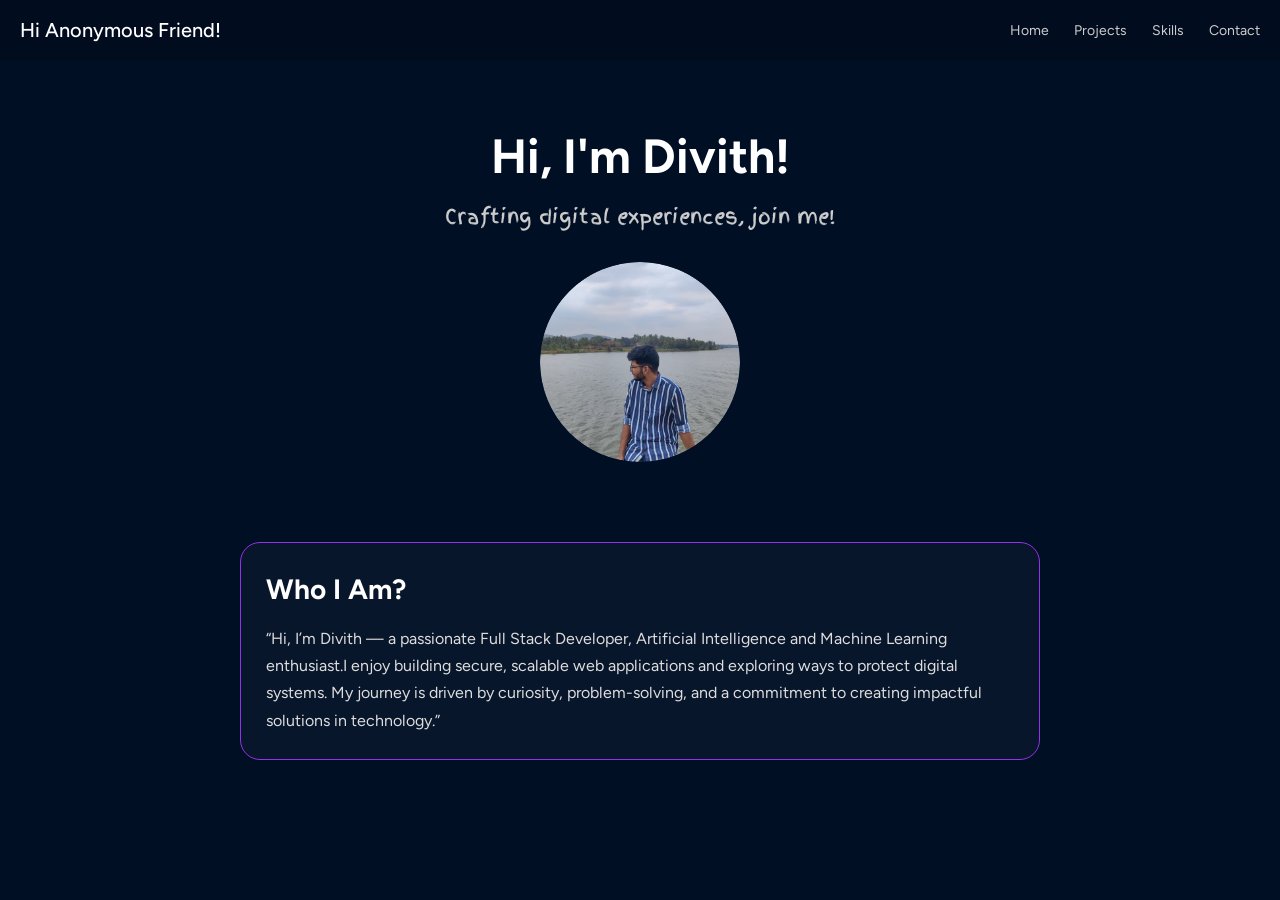
<file: index.html>
<!DOCTYPE html>
<html lang="en">
<head>
  <meta charset="UTF-8">
  <meta name="viewport" content="width=device-width, initial-scale=1.0">
  <title>Divith's Portfolio</title>
  <link rel="stylesheet" href="assets/css/style.css">
  <link rel="icon" href="assets/icons/favicon.ico">
</head>
<body>
  <nav class="navbar">
    <div class="logo">Hi Anonymous Friend!</div>

    <ul class="nav-links" id="navLinks">
      <li><a href="#">Home</a></li>
      <li><a href="pages/projects.html">Projects</a></li>
      <li><a href="pages/skills.html">Skills</a></li>
      <li><a href="pages/contact.html">Contact</a></li>
    </ul>


    <!-- Hamburger -->
    <div class="menu-toggle" id="menuToggle">
      <span></span>
      <span></span>
      <span></span>
    </div>
  </nav>
  <section class="hero">

  <div class="hero-text">
    <h1>Hi, I'm Divith!</h1>
    <p>Crafting digital experiences, join me!</p>
  </div>

  <div class="profile-container">
    <img src="assets/images/profile-pic.png" alt="Profile" class="profile-img">
  </div>

</section>


<section class="about-section">
  <div class="about-card">
    <h2>Who I Am?</h2>

    <p>
      “Hi, I’m Divith — a passionate Full Stack Developer, Artificial Intelligence and Machine Learning 
      enthusiast.I enjoy building secure, scalable web applications and exploring ways to protect
      digital systems. My journey is driven by curiosity, problem-solving, and a
      commitment to creating impactful solutions in technology.”
    </p>
  </div>
</section>

  <script src="assets/js/script.js"></script>
</body>
</html>
</file>
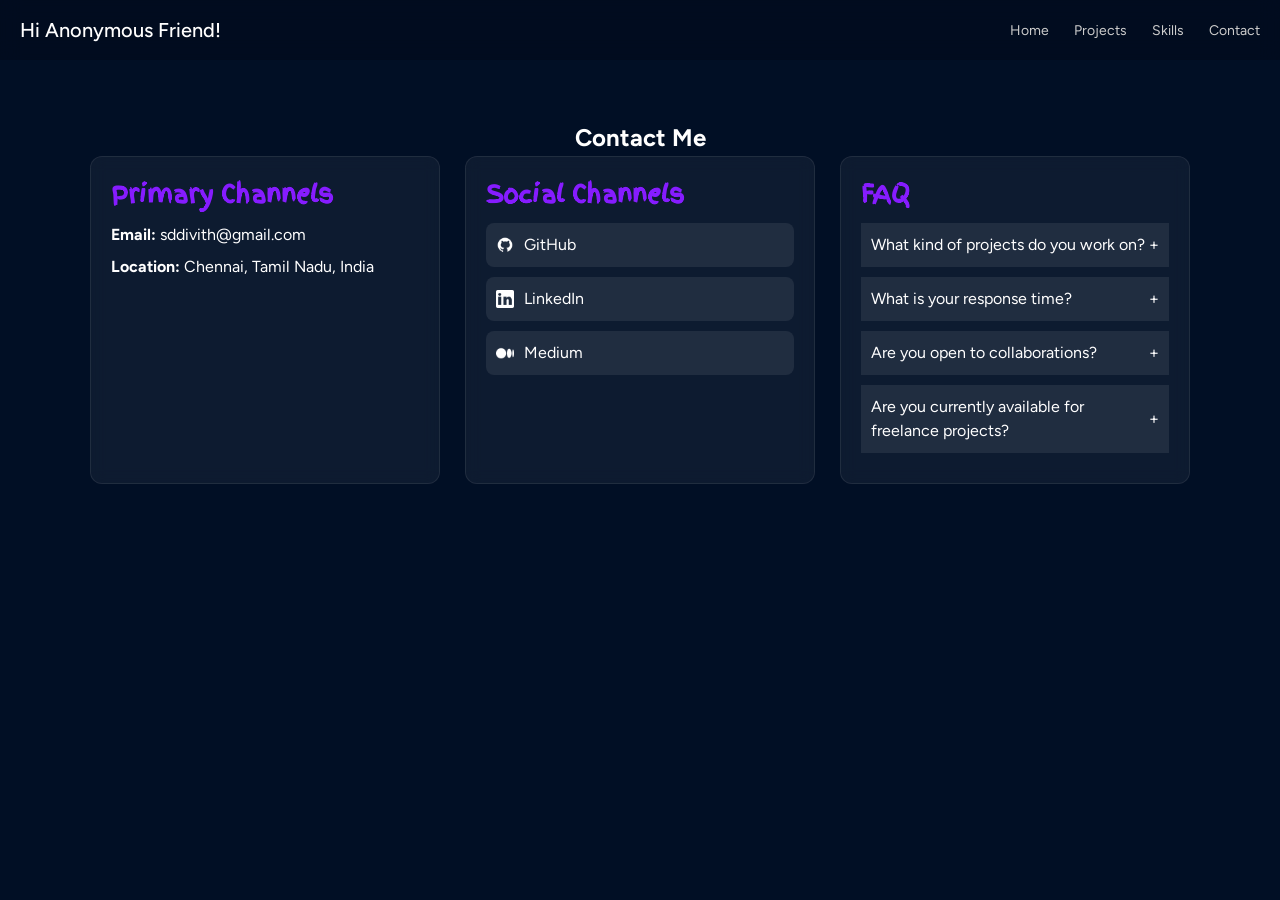
<file: pages/contact.html>
<!DOCTYPE html>
<html lang="en">
<head>
  <meta charset="UTF-8">
  <meta name="viewport" content="width=device-width, initial-scale=1.0">
  <title>Contact</title>

  <link rel="stylesheet" href="../assets/css/style.css">
  <link rel="icon" href="../assets/icons/favicon.ico">
</head>

<body>

<!-- 🔹 NAVBAR -->
<nav class="navbar">
  <div class="logo">Hi Anonymous Friend!</div>

  <ul class="nav-links" id="navLinks">
    <li><a href="../index.html">Home</a></li>
    <li><a href="../pages/projects.html">Projects</a></li>
    <li><a href="skills.html">Skills</a></li>
    <li><a href="contact.html">Contact</a></li>
  </ul>

  <div class="menu-toggle" id="menuToggle">
    <span></span>
    <span></span>
    <span></span>
  </div>
</nav>

<!-- 🔹 CONTACT SECTION -->
<section class="contact-section">

  <h1>Contact Me</h1>

  <!-- 🔥 IMPORTANT CONTAINER -->
  <div class="contact-container">

    <!-- 🔸 PRIMARY -->
    <div class="contact-box">
      <h2>Primary Channels</h2>
      <p><strong>Email:</strong> sddivith@gmail.com</p>
      <p><strong>Location:</strong> Chennai, Tamil Nadu, India</p>
    </div>

    <!-- 🔸 SOCIAL -->
    <div class="contact-box">
      <h2>Social Channels</h2>

      <div class="social-links">
        <a href="https://github.com/Divith007" target="_blank">
          <img src="../assets/icons/github.svg" alt="GitHub">
          GitHub
        </a>

        <a href="https://www.linkedin.com/in/divithsd/" target="_blank">
          <img src="../assets/icons/linkedin.svg" alt="LinkedIn">
          LinkedIn
        </a>

        <a href="https://medium.com/@divithsd007" target="_blank">
          <img src="../assets/icons/medium.svg" alt="Medium">
          Medium
        </a>
      </div>
    </div>

    <!-- 🔸 FAQ -->
    <div class="contact-box">
      <h2>FAQ</h2>

      <div class="faq-item">
        <div class="faq-question">
          What kind of projects do you work on?
          <span>+</span>
        </div>
        <div class="faq-answer">
          I work on web applications, UI/UX designs, and beginner-level AI projects focused on solving real-world problems.
        </div>
      </div>

      <div class="faq-item">
        <div class="faq-question">
          What is your response time?
          <span>+</span>
        </div>
        <div class="faq-answer">
          Usually within 24 hours.
        </div>
      </div>

      <div class="faq-item">
        <div class="faq-question">
          Are you open to collaborations?
          <span>+</span>
        </div>
        <div class="faq-answer">
          Yes! I’m always interested in working with others on innovative ideas.
        </div>
      </div>
      <div class="faq-item">
        <div class="faq-question">
          Are you currently available for freelance projects?
          <span>+</span>
        </div>
        <div class="faq-answer">
          Yes, I am! I offer budget-friendly web development and customizable UI design. 
          Please email me with your project requirements to get started!
        </div>

    </div>

  </div>

</section>

<script src="../assets/js/script.js"></script>

</body>
</html>
</file>
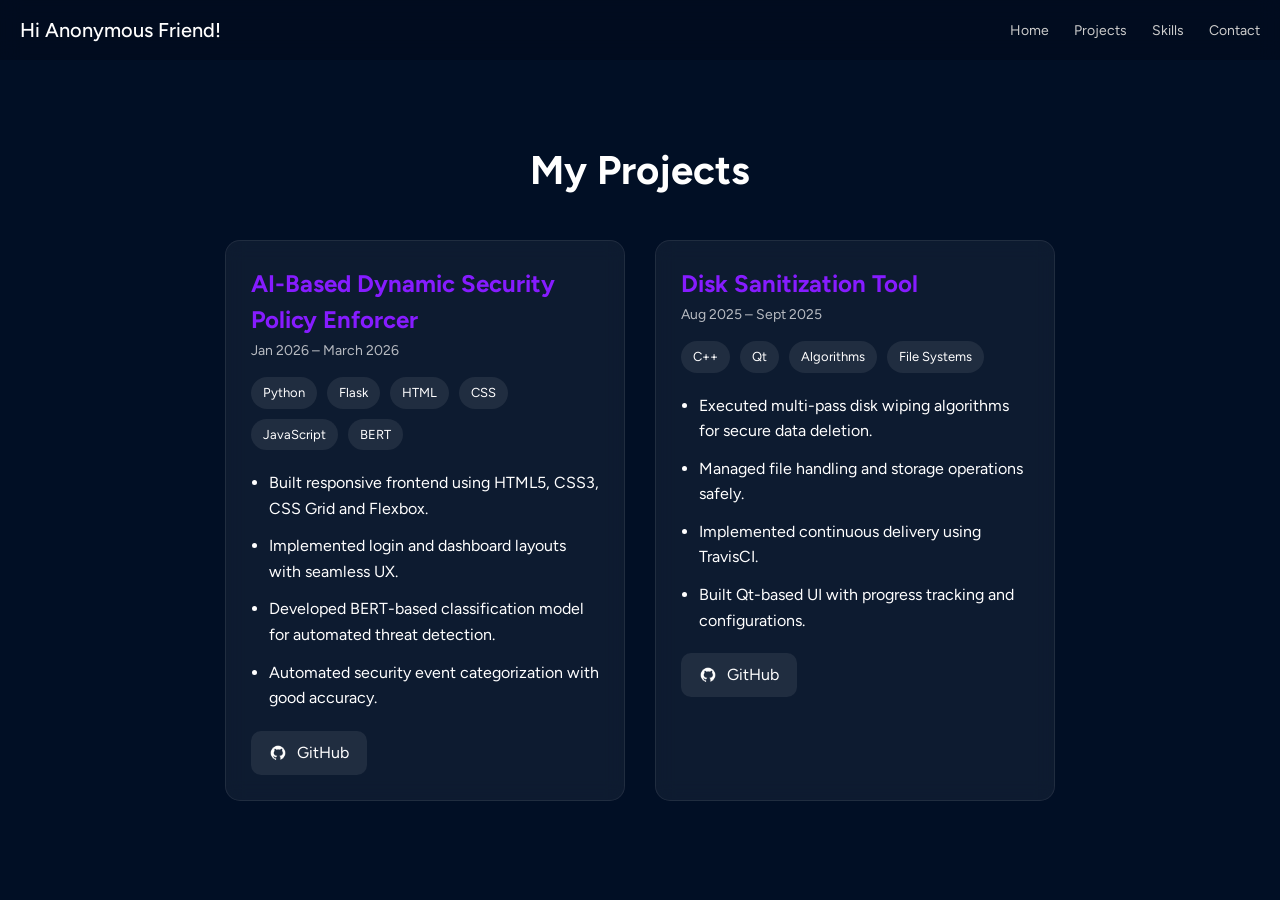
<file: pages/projects.html>
<!DOCTYPE html>
<html lang="en">
<head>
  <meta charset="UTF-8">
  <meta name="viewport" content="width=device-width, initial-scale=1.0">
  <title>Projects</title>
  <link rel="stylesheet" href="../assets/css/style.css">
  <link rel="icon" href="../assets/icons/favicon.ico">
</head>

<body>

<!-- 🔹 NAVBAR -->
<nav class="navbar">

  <div class="logo">Hi Anonymous Friend!</div>

  <ul class="nav-links" id="navLinks">
    <li><a href="../index.html">Home</a></li>
    <li><a href="projects.html">Projects</a></li>
    <li><a href="skills.html">Skills</a></li>
    <li><a href="contact.html">Contact</a></li>
  </ul>

  <!-- 🔹 HAMBURGER -->
  <div class="menu-toggle" id="menuToggle">
    <span></span>
    <span></span>
    <span></span>
  </div>

</nav>

<!-- 🔹 PROJECT SECTION -->
<section class="projects-section">

  <h1 class="projects-title">My Projects</h1>

  <div class="projects-container">

    <!-- 🔸 PROJECT 1 -->
    <div class="project-card">

      <div class="project-header">
        <h2>AI-Based Dynamic Security Policy Enforcer</h2>
        <span>Jan 2026 – March 2026</span>
      </div>

      <div class="project-tags">
        <span>Python</span>
        <span>Flask</span>
        <span>HTML</span>
        <span>CSS</span>
        <span>JavaScript</span>
        <span>BERT</span>
      </div>

      <ul class="project-points">
        <li>Built responsive frontend using HTML5, CSS3, CSS Grid and Flexbox.</li>

        <li>Implemented login and dashboard layouts with seamless UX.</li>

        <li>Developed BERT-based classification model for automated threat detection.</li>

        <li>Automated security event categorization with good accuracy.</li>
      </ul>

      <!-- 🔹 BUTTONS -->
      <div class="project-buttons">

        <a href="https://github.com/Divith007/AI-Dynamic-Security-Policy-Enforcer" target="_blank" class="project-btn">
          <img src="../assets/icons/github.svg" alt="">
          GitHub
        </a>

      </div>

    </div>

    <!-- 🔸 PROJECT 2 -->
    <div class="project-card">

      <div class="project-header">
        <h2>Disk Sanitization Tool</h2>
        <span>Aug 2025 – Sept 2025</span>
      </div>

      <div class="project-tags">
        <span>C++</span>
        <span>Qt</span>
        <span>Algorithms</span>
        <span>File Systems</span>
      </div>

      <ul class="project-points">

        <li>Executed multi-pass disk wiping algorithms for secure data deletion.</li>

        <li>Managed file handling and storage operations safely.</li>

        <li>Implemented continuous delivery using TravisCI.</li>

        <li>Built Qt-based UI with progress tracking and configurations.</li>

      </ul>

      <!-- 🔹 BUTTONS -->
      <div class="project-buttons">

        <a href="https://github.com/mowape/data_sanitizorr" target="_blank" class="project-btn">
          <img src="../assets/icons/github.svg" alt="">
          GitHub
        </a>

      </div>

    </div>

  </div>

</section>

<script src="../assets/js/script.js"></script>

</body>
</html>
</file>
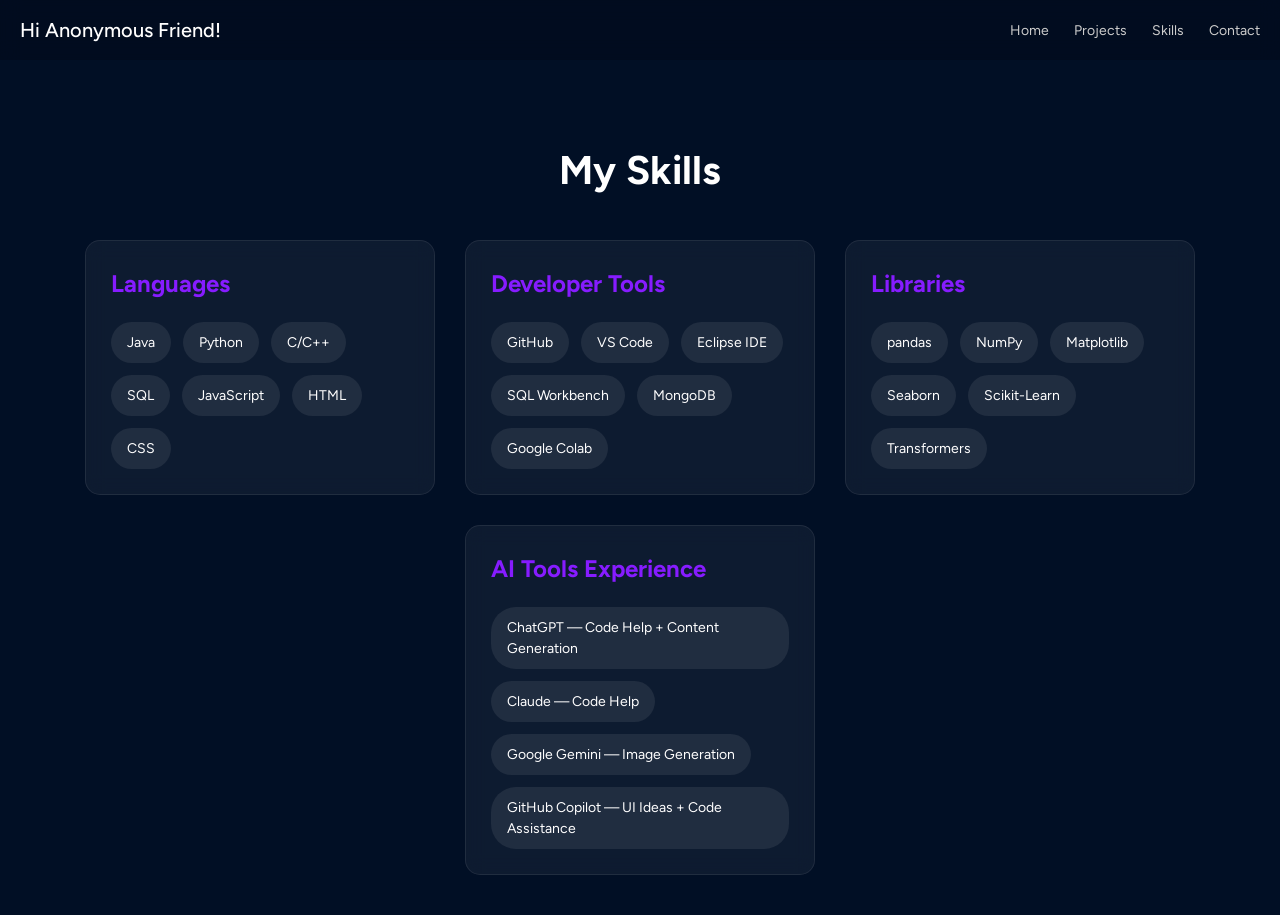
<file: pages/skills.html>
<!DOCTYPE html>
<html lang="en">
<head>
  <meta charset="UTF-8">
  <meta name="viewport" content="width=device-width, initial-scale=1.0">
  <title>Skills</title>

  <link rel="stylesheet" href="../assets/css/style.css">
  <link rel="icon" href="../assets/icons/favicon.ico">
</head>

<body>

<!-- 🔹 NAVBAR -->
<nav class="navbar">

  <div class="logo">Hi Anonymous Friend!</div>

  <ul class="nav-links" id="navLinks">
    <li><a href="../index.html">Home</a></li>
    <li><a href="projects.html">Projects</a></li>
    <li><a href="skills.html">Skills</a></li>
    <li><a href="contact.html">Contact</a></li>
  </ul>

  <!-- 🔹 HAMBURGER -->
  <div class="menu-toggle" id="menuToggle">
    <span></span>
    <span></span>
    <span></span>
  </div>

</nav>

<!-- 🔹 SKILLS SECTION -->
<section class="skills-section">

  <h1 class="skills-title">My Skills</h1>

  <div class="skills-container">

    <!-- 🔸 LANGUAGES -->
    <div class="skill-card">

      <h2>Languages</h2>

      <div class="skill-tags">
        <span>Java</span>
        <span>Python</span>
        <span>C/C++</span>
        <span>SQL</span>
        <span>JavaScript</span>
        <span>HTML</span>
        <span>CSS</span>
      </div>

    </div>

    <!-- 🔸 TOOLS -->
    <div class="skill-card">

      <h2>Developer Tools</h2>

      <div class="skill-tags">
        <span>GitHub</span>
        <span>VS Code</span>
        <span>Eclipse IDE</span>
        <span>SQL Workbench</span>
        <span>MongoDB</span>
        <span>Google Colab</span>
      </div>

    </div>

    <!-- 🔸 LIBRARIES -->
    <div class="skill-card">

      <h2>Libraries</h2>

      <div class="skill-tags">
        <span>pandas</span>
        <span>NumPy</span>
        <span>Matplotlib</span>
        <span>Seaborn</span>
        <span>Scikit-Learn</span>
        <span>Transformers</span>
      </div>

    </div>
    <div class="skill-card">

  <h2>AI Tools Experience</h2>

  <div class="skill-tags">
    <span>ChatGPT — Code Help + Content Generation</span>

    <span>Claude — Code Help</span>

    <span>Google Gemini — Image Generation</span>

    <span>GitHub Copilot — UI Ideas + Code Assistance</span>
  </div>

</div>

  </div>

</section>

<script src="../assets/js/script.js"></script>

</body>
</html>
</file>
<file: assets/css/style.css>
/* =========================
   🔹 1. FONT (optional)
========================= */
@font-face {
    font-family: Figtree;
    src: url("../fonts/figtree-font.ttf");
}
@font-face {
    font-family:FingerPaint;
    src:url("../fonts/fingerpaint-font.ttf")
}

/* =========================
   🔹 2. RESET
========================= */
*,
*::before,
*::after {
    margin: 0;
    padding: 0;
    box-sizing: border-box;
}

/* =========================
   🔹 3. GLOBAL FIXES
========================= */
html, body {
    width: 100%;
    overflow-x: hidden; /* prevents right-side gap */
}

body {
    background-color: #010F25;
    font-family: Figtree, sans-serif;
    line-height: 1.5;
}

/* =========================
   🔹 4. NAVBAR BASE
========================= */
.navbar {
    position: fixed;   /* stable positioning */
    top: 0;
    left: 0;

    width: 100%;
    height: 60px;

    display: flex;
    justify-content: space-between;
    align-items: center;

    padding: 0 20px;

    background: rgba(2, 13, 31, 0.95);
    backdrop-filter: blur(10px);

    z-index: 1000;
}

/* =========================
   🔹 5. LOGO
========================= */
.logo {
    color: #fff;
    font-family: Figtree;
    font-size: 20px;
    font-weight: 500;
    white-space: nowrap;
}

/* =========================
   🔹 6. NAV LINKS (DESKTOP)
========================= */
.nav-links {
    list-style: none;
    display: flex;
    gap: 25px;
}

.nav-links li a {
    text-decoration: none;
    color: #ccc;
    font-size: 14px;
    position: relative;
    transition: color 0.3s ease;
}

/* Hover effect */
.nav-links li a:hover {
    color: white;
}

/* Underline animation */
.nav-links li a::after {
    content: "";
    position: absolute;
    width: 0%;
    height: 2px;
    background: rgb(134, 28, 255);
    left: 0;
    bottom: -4px;
    transition: width 0.3s ease;
}

.nav-links li a:hover::after {
    width: 100%;
}

/* =========================
   🔹 7. CTA BUTTON
========================= */
.cta-btn {
    background: linear-gradient(90deg, #00C6FF, #0072FF);
    border: none;
    padding: 6px 14px;
    border-radius: 20px;
    color: white;
    font-size: 13px;
    cursor: pointer;
    transition: transform 0.2s ease;
}

.cta-btn:hover {
    transform: scale(1.05);
}

/* =========================
   🔹 8. HAMBURGER MENU
========================= */
.menu-toggle {
    display: none;
    flex-direction: column;
    cursor: pointer;
    z-index: 1100;
}

.menu-toggle span {
    width: 22px;
    height: 3px;
    background: white;
    margin: 3px 0;
    transition: all 0.3s ease;
}

/* Animate to X */
.menu-toggle.active span:nth-child(1) {
    transform: rotate(45deg) translate(5px, 5px);
}
.menu-toggle.active span:nth-child(2) {
    opacity: 0;
}
.menu-toggle.active span:nth-child(3) {
    transform: rotate(-45deg) translate(5px, -5px);
}

/* =========================
   🔹 9. MOBILE STYLES
========================= */
@media (max-width: 768px) {

    /* Show hamburger */
    .menu-toggle {
        display: flex;
    }

    /* Hide CTA (prevents crowding) */
    .cta-btn {
        display: none;
    }

    /* Mobile Menu */
    .nav-links {
        position: fixed;
        top: 60px; /* below navbar */
        right: 0;

        width: 240px;
        height: calc(100vh - 60px);

        background: rgba(2, 13, 31, 0.98);
        backdrop-filter: blur(10px);

        flex-direction: column;
        align-items: center;
        justify-content: flex-start;

        padding-top: 30px;
        gap: 25px;

        transform: translateX(100%);
        transition: transform 0.3s ease;

        z-index: 999;
    }

    /* Active state */
    .nav-links.active {
        transform: translateX(0);
    }
}

/* 🔹 CONTACT SECTION */
.contact-section {
    margin-top: 80px;
    padding: 40px 20px;
    text-align: center;
    color: white;
}

/* 🔥 LAYOUT (SIDE BY SIDE) */
.contact-container {
    display: flex;
    justify-content: center;
    align-items: stretch;
    gap: 25px;
    flex-wrap: wrap;
}

/* 🔹 BOX */
.contact-box {
    flex: 1 1 300px;
    max-width: 350px;

    padding: 20px;
    border-radius: 12px;

    background: rgba(255,255,255,0.05);
    border: 1px solid rgba(255,255,255,0.08);
    backdrop-filter: blur(8px);

    text-align: left;

    /* animation base */
    opacity: 0;
    transform: translateY(30px);

    transition: all 0.4s ease;
}

/* 🔥 SHOW ANIMATION */
.contact-box.show {
    opacity: 1;
    transform: translateY(0);
}

/* STAGGER EFFECT */
.contact-box:nth-child(1) { transition-delay: 0.1s; }
.contact-box:nth-child(2) { transition-delay: 0.2s; }
.contact-box:nth-child(3) { transition-delay: 0.3s; }

/* HOVER */
.contact-box:hover {
    transform: translateY(-8px) scale(1.02);
    box-shadow: 0 10px 25px rgba(134, 28, 255, 0.3);
}

/* 🔹 TITLES */
.contact-box h2 {
    margin-bottom: 10px;
    color: rgb(134, 28, 255);
    font-family: FingerPaint, sans-serif;
}

/* 🔹 TEXT */
.contact-box p {
    margin: 8px 0;
}

/* 🔹 SOCIAL */
.social-links {
    display: flex;
    flex-direction: column;
    gap: 10px;
}

.social-links a {
    display: flex;
    align-items: center;
    gap: 10px;

    text-decoration: none;
    color: white;

    padding: 10px;
    border-radius: 8px;

    background: rgba(255,255,255,0.08);

    transition: 0.3s;
}

.social-links a:hover {
    transform: translateX(6px);
    background: linear-gradient(45deg, #7aaffb, #861cff);
}

.social-links img {
    width: 18px;
}

/* 🔹 FAQ */
.faq-item {
    margin-bottom: 10px;
}

.faq-question {
    background: rgba(255,255,255,0.08);
    padding: 10px;
    cursor: pointer;

    display: flex;
    justify-content: space-between;
    align-items: center;
}

.faq-answer {
    max-height: 0;
    overflow: hidden;

    padding: 0 10px;
    transition: max-height 0.3s ease;
}

/* ACTIVE FAQ */
.faq-item.active .faq-answer {
    max-height: 120px;
    padding: 10px;
}

/* ICON ROTATION */
.faq-question span {
    transition: transform 0.3s ease;
}

.faq-item.active .faq-question span {
    transform: rotate(45deg);
}

/* 📱 MOBILE */
@media (max-width: 768px) {
    .contact-container {
        flex-direction: column;
        align-items: center;
    }
}

/* 🔹 HERO SECTION */
.hero {
    margin-top: 80px;
    text-align: center;
    color: white;
    padding: 40px 20px;
}

.hero-text h1 {
    font-size: 48px;
    font-weight: 700;
}

.hero-text p {
    font-size: 20px;
    margin-top: 10px;
    color: #ccc;
    font-family:FingerPaint;
}

/* 🔹 PROFILE IMAGE */
.profile-container {
    margin-top: 30px;
    display: flex;
    justify-content: center;
}

.profile-img {
    width: 200px;
    height: 200px;
    border-radius: 50%;
    object-fit: cover;

    opacity: 0;
    transform: scale(0.6);

    /* 👇 IMPORTANT: two animations */
    animation: popIn 0.6s ease-out forwards,
               glowPulse 2.5s ease-in-out infinite;
    
    animation-delay: 0s, 0.6s; /* glow starts AFTER pop */
}


/* 🔹 ABOUT SECTION */
.about-section {
    padding: 40px 20px;
    display: flex;
    justify-content: center;
}

/* 🔹 CARD */
.about-card {
    max-width: 800px;
    padding: 25px;

    border-radius: 20px;
    border: 1px solid #9333ea;

    background: rgba(255,255,255,0.03);
    backdrop-filter: blur(10px);

    color: white;
}

/* Title */
.about-card h2 {
    margin-bottom: 15px;
    font-size: 28px;
}

/* Paragraph */
.about-card p {
    font-size: 16px;
    line-height: 1.7;
    color: #ddd;
}


@keyframes popIn {
    0% {
        opacity: 0;
        transform: scale(0.6);
    }
    70% {
        opacity: 1;
        transform: scale(1.1);
    }
    100% {
        opacity: 1;   /* 🔥 FIX: keep visible */
        transform: scale(1);
    }
}

/* 💜 CONTINUOUS NEON GLOW */
@keyframes glowPulse {
    0% {
        box-shadow: 0 0 15px #a855f7,
                    0 0 30px #9333ea,
                    0 0 45px #7e22ce;
    }

    50% {
        box-shadow: 0 0 35px #c084fc,
                    0 0 70px #a855f7,
                    0 0 100px #9333ea;
    }

    100% {
        box-shadow: 0 0 15px #a855f7,
                    0 0 30px #9333ea,
                    0 0 45px #7e22ce;
    }
}



/*---------------------*/
/* 🔹 PROJECT SECTION */
.projects-section {
    margin-top: 100px;
    padding: 40px 20px;

    color: white;
    text-align: center;
}

/* 🔹 TITLE */
.projects-title {
    font-size: 2.5rem;
    margin-bottom: 40px;
}

/* 🔥 SIDE BY SIDE LAYOUT */
.projects-container {
    display: flex;
    justify-content: center;
    align-items: stretch;

    gap: 30px;
    flex-wrap: wrap;
}

/* 🔹 PROJECT CARD */
.project-card {
    width: 400px;
    padding: 25px;

    background: rgba(255,255,255,0.05);
    border: 1px solid rgba(255,255,255,0.08);

    border-radius: 15px;
    backdrop-filter: blur(10px);

    text-align: left;

    /* animation */
    opacity: 0;
    transform: translateY(30px);

    transition: all 0.4s ease;
}

/* 🔥 SCROLL ANIMATION */
.project-card.show {
    opacity: 1;
    transform: translateY(0);
}

/* 🔥 HOVER EFFECT */
.project-card:hover {
    transform: translateY(-10px) scale(1.02);

    box-shadow: 0 10px 25px rgba(134, 28, 255, 0.3);
}

/* 🔹 HEADER */
.project-header {
    margin-bottom: 15px;
}

.project-header h2 {
    margin: 0;
    color: rgb(134, 28, 255);
}

.project-header span {
    font-size: 14px;
    opacity: 0.7;
}

/* 🔹 TAGS */
.project-tags {
    display: flex;
    flex-wrap: wrap;

    gap: 10px;
    margin-bottom: 20px;
}

.project-tags span {
    padding: 6px 12px;

    border-radius: 20px;
    background: rgba(255,255,255,0.08);

    font-size: 13px;

    transition: 0.3s;
}

/* TAG HOVER */
.project-tags span:hover {
    background: linear-gradient(45deg, #7aaffb, #861cff);
    transform: translateY(-2px);
}

/* 🔹 PROJECT POINTS */
.project-points {
    padding-left: 18px;
}

.project-points li {
    margin-bottom: 12px;
    line-height: 1.6;
}

/* 📱 MOBILE */
@media(max-width: 768px) {

    .projects-container {
        flex-direction: column;
        align-items: center;
    }

    .project-card {
        width: 100%;
        max-width: 350px;
    }
}
/* 🔹 PROJECT BUTTONS */
.project-buttons {
    margin-top: 20px;
}

/* BUTTON */
.project-btn {
    display: inline-flex;
    align-items: center;
    gap: 10px;

    text-decoration: none;
    color: white;

    padding: 10px 18px;
    border-radius: 10px;

    background: rgba(255,255,255,0.08);

    transition: all 0.3s ease;
}

/* ICON */
.project-btn img {
    width: 18px;
}

/* HOVER */
.project-btn:hover {
    transform: translateY(-3px);

    background: linear-gradient(45deg, #7aaffb, #861cff);

    box-shadow: 0 5px 15px rgba(134, 28, 255, 0.3);
}

/* 🔹 SKILLS SECTION */
.skills-section {
    margin-top: 100px;
    padding: 40px 20px;

    color: white;
    text-align: center;
}

/* 🔹 TITLE */
.skills-title {
    font-size: 2.5rem;
    margin-bottom: 40px;
}

/* 🔥 GRID LAYOUT */
.skills-container {
    display: flex;
    justify-content: center;
    align-items: stretch;

    gap: 30px;
    flex-wrap: wrap;
}

/* 🔹 CARD */
.skill-card {
    width: 350px;
    padding: 25px;

    border-radius: 15px;

    background: rgba(255,255,255,0.05);
    border: 1px solid rgba(255,255,255,0.08);

    backdrop-filter: blur(10px);

    text-align: left;

    opacity: 0;
    transform: translateY(30px);

    transition: all 0.4s ease;
}

/* 🔥 ANIMATION ACTIVE */
.skill-card.show {
    opacity: 1;
    transform: translateY(0);
}

/* 🔥 HOVER */
.skill-card:hover {
    transform: translateY(-10px) scale(1.02);

    box-shadow: 0 10px 25px rgba(134, 28, 255, 0.3);
}

/* 🔹 CARD TITLE */
.skill-card h2 {
    margin-bottom: 20px;
    color: rgb(134, 28, 255);
}

/* 🔹 TAG CONTAINER */
.skill-tags {
    display: flex;
    flex-wrap: wrap;
    gap: 12px;
}

/* 🔹 TAG */
.skill-tags span {
    padding: 10px 16px;

    border-radius: 25px;

    background: rgba(255,255,255,0.08);

    font-size: 14px;

    transition: all 0.3s ease;
}

/* 🔥 TAG HOVER */
.skill-tags span:hover {
    transform: translateY(-3px);

    background: linear-gradient(45deg, #7aaffb, #861cff);

    box-shadow: 0 5px 15px rgba(134, 28, 255, 0.3);
}

/* 📱 MOBILE */
@media(max-width: 768px) {

    .skills-container {
        flex-direction: column;
        align-items: center;
    }

    .skill-card {
        width: 100%;
        max-width: 350px;
    }

}
</file>
